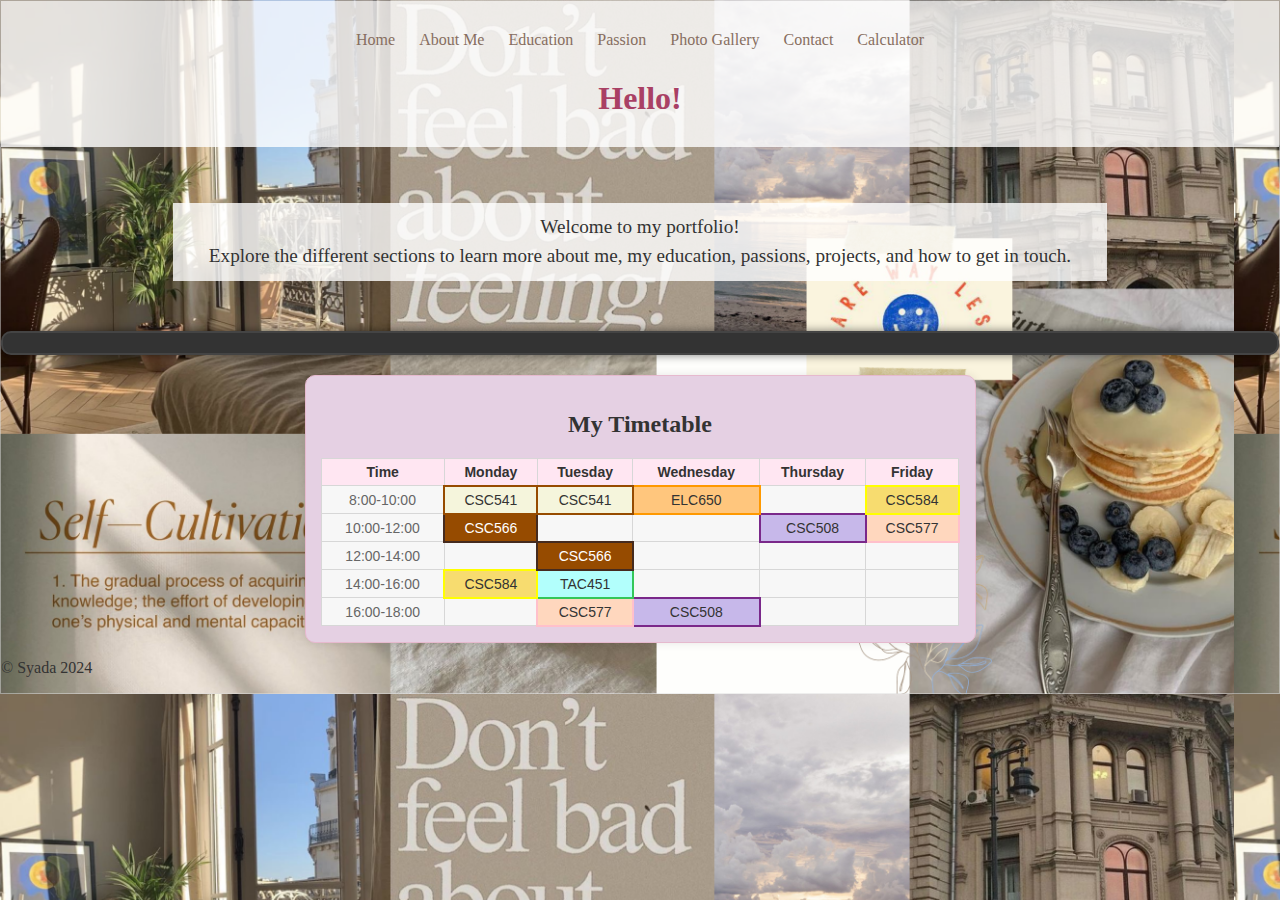
<file: index.html>
<!DOCTYPE html>
<html lang="en">
<head>
  <meta charset="UTF-8">
  <title>Syada's Profile</title>
  <link rel="stylesheet" type="text/css" href="css folder/home.css">
  
</head>
<body>
  <header>
    <nav class="nav-bar">
      <a href="index.html">Home</a>
      <a href="About Myself.html">About Me</a>
      <a href="Education.html">Education</a>
      <a href="Passion.html">Passion</a>
      <a href="Gallery.html">Photo Gallery</a>
      <a href="MyContact.html">Contact</a>
      <a href="MyCalculator.html">Calculator</a>
    </nav>
    <h1>Hello!</h1>
  </header>

  <br><br>

  <div class="intro">
    <p>Welcome to my portfolio! <br> Explore the different sections to learn more about me, my education, passions, projects, and how to get in touch.</p>
  </div>

  <!-- Add clock container -->
  <div class="clock-timetable-container">
    <div id="clock"></div>
  </div>
   
    <script src="js folder/clock.js"></script>

  <!-- Add timetable -->
  <div class="timetable">
    <h2><center>My Timetable</center></h2>
    <table>
      <tr>
        <th>Time</th>
        <th>Monday</th>
        <th>Tuesday</th>
        <th>Wednesday</th>
        <th>Thursday</th>
        <th>Friday</th>
      </tr>
      <tr>
        <td>8:00-10:00</td>
        <td class="CSC541">CSC541</td>
        <td class="CSC541">CSC541</td>
        <td class="ELC650">ELC650</td>
        <td></td>
        <td class="CSC584">CSC584</td>
      </tr>
      <tr>
        <td>10:00-12:00</td>
        <td class="CSC566">CSC566</td>
        <td></td>
        <td></td>
        <td class="CSC508">CSC508</td>
        <td class="CSC577">CSC577</td>
      </tr>
      <tr>
        <td>12:00-14:00</td>
        <td></td>
        <td class="CSC566">CSC566</td>
        <td></td>
        <td></td>
        <td></td>
      </tr>
      <tr>
        <td>14:00-16:00</td>
        <td class="CSC584">CSC584</td>
        <td class="TAC451">TAC451</td>
        <td></td>
        <td></td>
        <td></td>
      </tr>
      <tr>
        <td>16:00-18:00</td>
        <td></td>
        <td class="CSC577">CSC577</td>
        <td class="CSC508">CSC508</td>
        <td></td>
        <td></td>
      </tr>
    </table>
  </div>

  <footer>
    <p>&copy; Syada 2024</p>
  </footer>
</body>
</html>
</file>
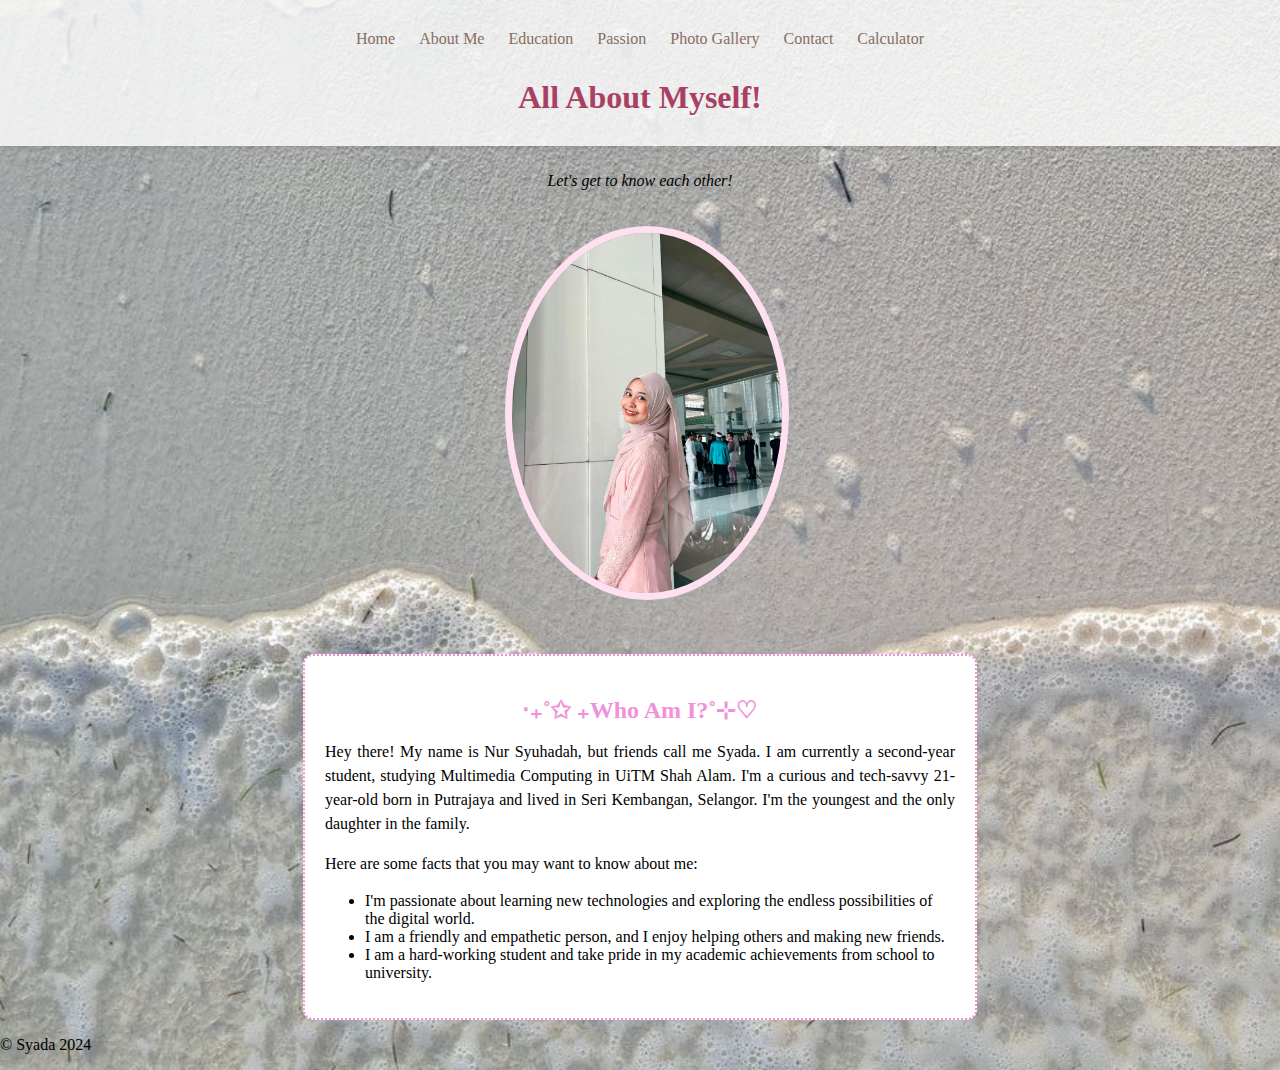
<file: About Myself.html>
<!DOCTYPE html>
<html>

<head>
  <title>All About Syada!</title>
  <meta charset="utf-8">
  <meta name="viewport" content="width=device-width, initial-scale=1.0">
  <link rel="stylesheet" type="text/css" href="css folder/nav.css">
  <link rel="stylesheet" type="text/css" href="css folder/aboutmyself.css">
</head>

<body>

  <header>
    <nav class="nav-bar">
      <a href="index.html">Home</a>
      <a href="About Myself.html">About Me</a>
      <a href="Education.html">Education</a>
      <a href="Passion.html">Passion</a>
      <a href="Gallery.html">Photo Gallery</a>
      <a href="MyContact.html">Contact</a>
      <a href="MyCalculator.html">Calculator</a>
    </nav>

    <h1>All About Myself!</h1>
  </header>

  <div class="desc">
    <p>Let's get to know each other!</p>
  </div>

  <div class="container">
    <div class="about-image">
      <img src="image/HappyMe.jpeg" alt="Profile Picture">
    </div>

    <div class="about-content">
      <h2><center>‧₊˚️✩ ₊Who Am I?˚⊹♡</center></h2>
      <p>Hey there! My name is Nur Syuhadah, but friends call me Syada. I am currently a second-year student, studying Multimedia Computing in UiTM Shah Alam. I'm a curious and tech-savvy 21-year-old born in Putrajaya and lived in Seri Kembangan, Selangor. I'm the youngest and the only daughter in the family.</p>
      <p>Here are some facts that you may want to know about me:</p>
      <ul>
        <li>I'm passionate about learning new technologies and exploring the endless possibilities of the digital world.</li>
        <li>I am a friendly and empathetic person, and I enjoy helping others and making new friends.</li>
        <li>I am a hard-working student and take pride in my academic achievements from school to university.</li>
      </ul>
    </div>
  </div>

  <footer>
    <p>&copy; Syada 2024</p>
  </footer>

</body>

</html>
</file>
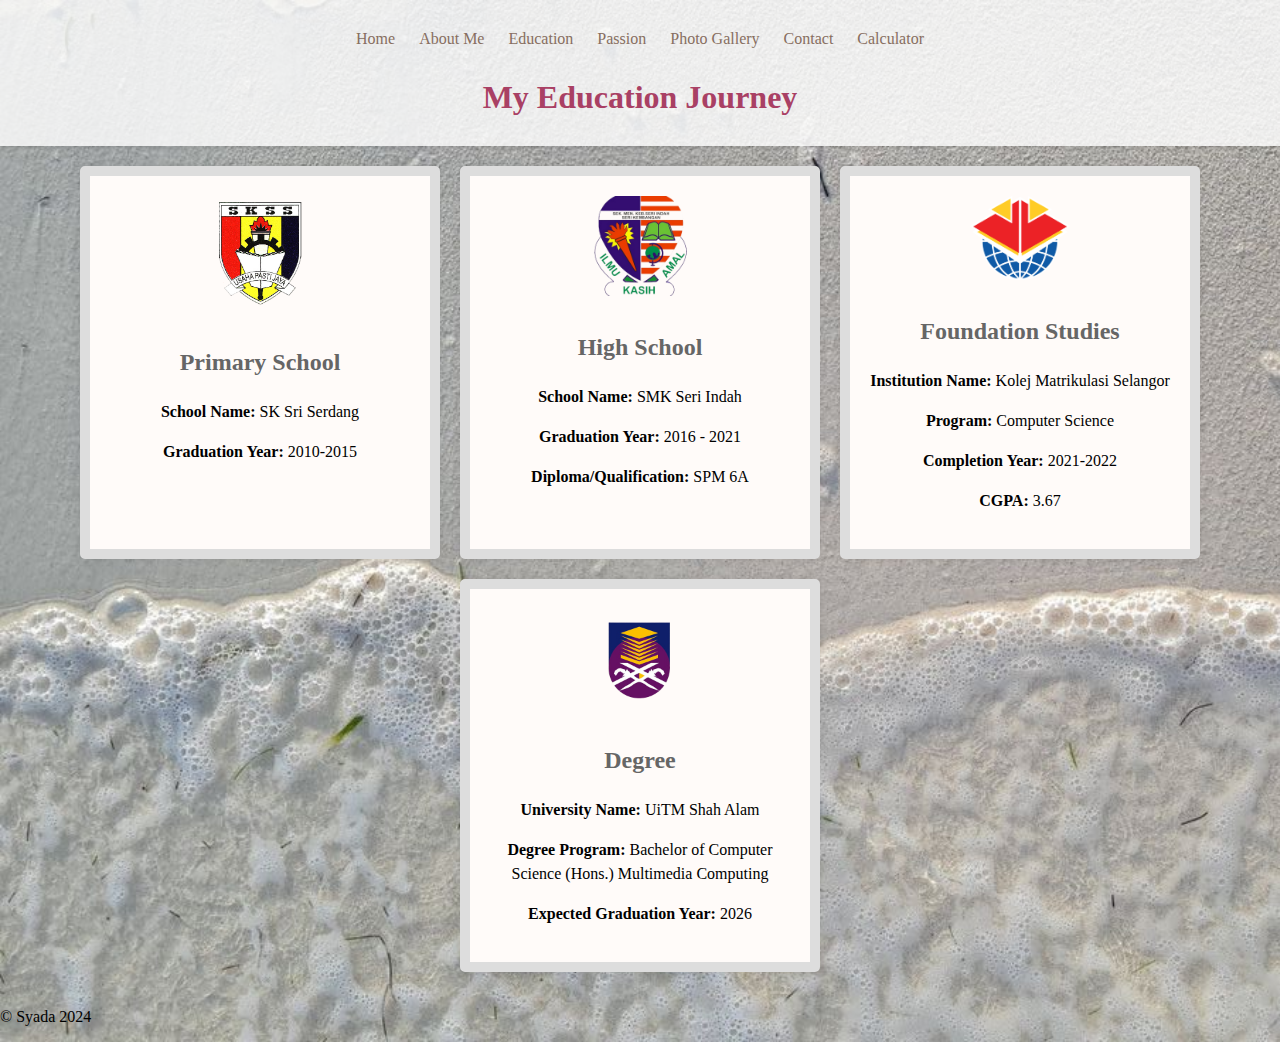
<file: Education.html>
<!DOCTYPE html>
<html>
<head>
  <title>Syada's Education</title>
  <meta charset="UTF-8">
  <link rel="stylesheet" type="text/css" href="css folder/nav.css">
  <link rel="stylesheet" type="text/css" href="css folder/education.css">
</head>
<body>

  <header>
    <nav class="nav-bar">
      <a href="Home.html">Home</a>
      <a href="About Myself.html">About Me</a>
      <a href="Education.html">Education</a>
      <a href="Passion.html">Passion</a>
      <a href="Gallery.html">Photo Gallery</a>
      <a href="MyContact.html">Contact</a>
      <a href="MyCalculator.html">Calculator</a>
    </nav>
    <h1>My Education Journey</h1>
  </header>
  
  <main>
    <div class="education-container">
      <div class="education-section">
        <img src="image/skss-logo.png" alt="SKSS logo" class="school-logo">
        <h3>Primary School</h3>
        <div class="education-details">
          <p><b>School Name:</b> SK Sri Serdang</p>
          <p><b>Graduation Year:</b> 2010-2015</p>
        </div>
      </div>

      <div class="education-section">
        <img src="image/smksi-logo.png" alt="SMKSI logo" class="school-logo">
        <h3>High School</h3>
        <div class="education-details">
          <p><b>School Name:</b> SMK Seri Indah</p>
          <p><b>Graduation Year:</b> 2016 - 2021</p>
          <p><b>Diploma/Qualification:</b> SPM 6A</p>
        </div>
      </div>

      <div class="education-section">
        <img src="image/kms-logo.png" alt="KMS logo" class="school-logo">
        <h3>Foundation Studies</h3>
        <div class="education-details">
          <p><b>Institution Name:</b> Kolej Matrikulasi Selangor</p>
          <p><b>Program:</b> Computer Science</p>
          <p><b>Completion Year:</b> 2021-2022</p>
          <p><b>CGPA:</b> 3.67</p>
        </div>
      </div>

      <div class="education-section">
        <img src="image/uitm-logo2.png" alt="UiTM logo" class="school-logo">
        <h3>Degree</h3>
        <div class="education-details">
          <p><b>University Name:</b> UiTM Shah Alam</p>
          <p><b>Degree Program:</b> Bachelor of Computer Science (Hons.) Multimedia Computing</p>
          <p><b>Expected Graduation Year:</b> 2026</p>
        </div>
      </div>
    </div>
  </main>

  <footer>
    <p>&copy; Syada 2024</p>
  </footer>

</body>
</html>
</file>
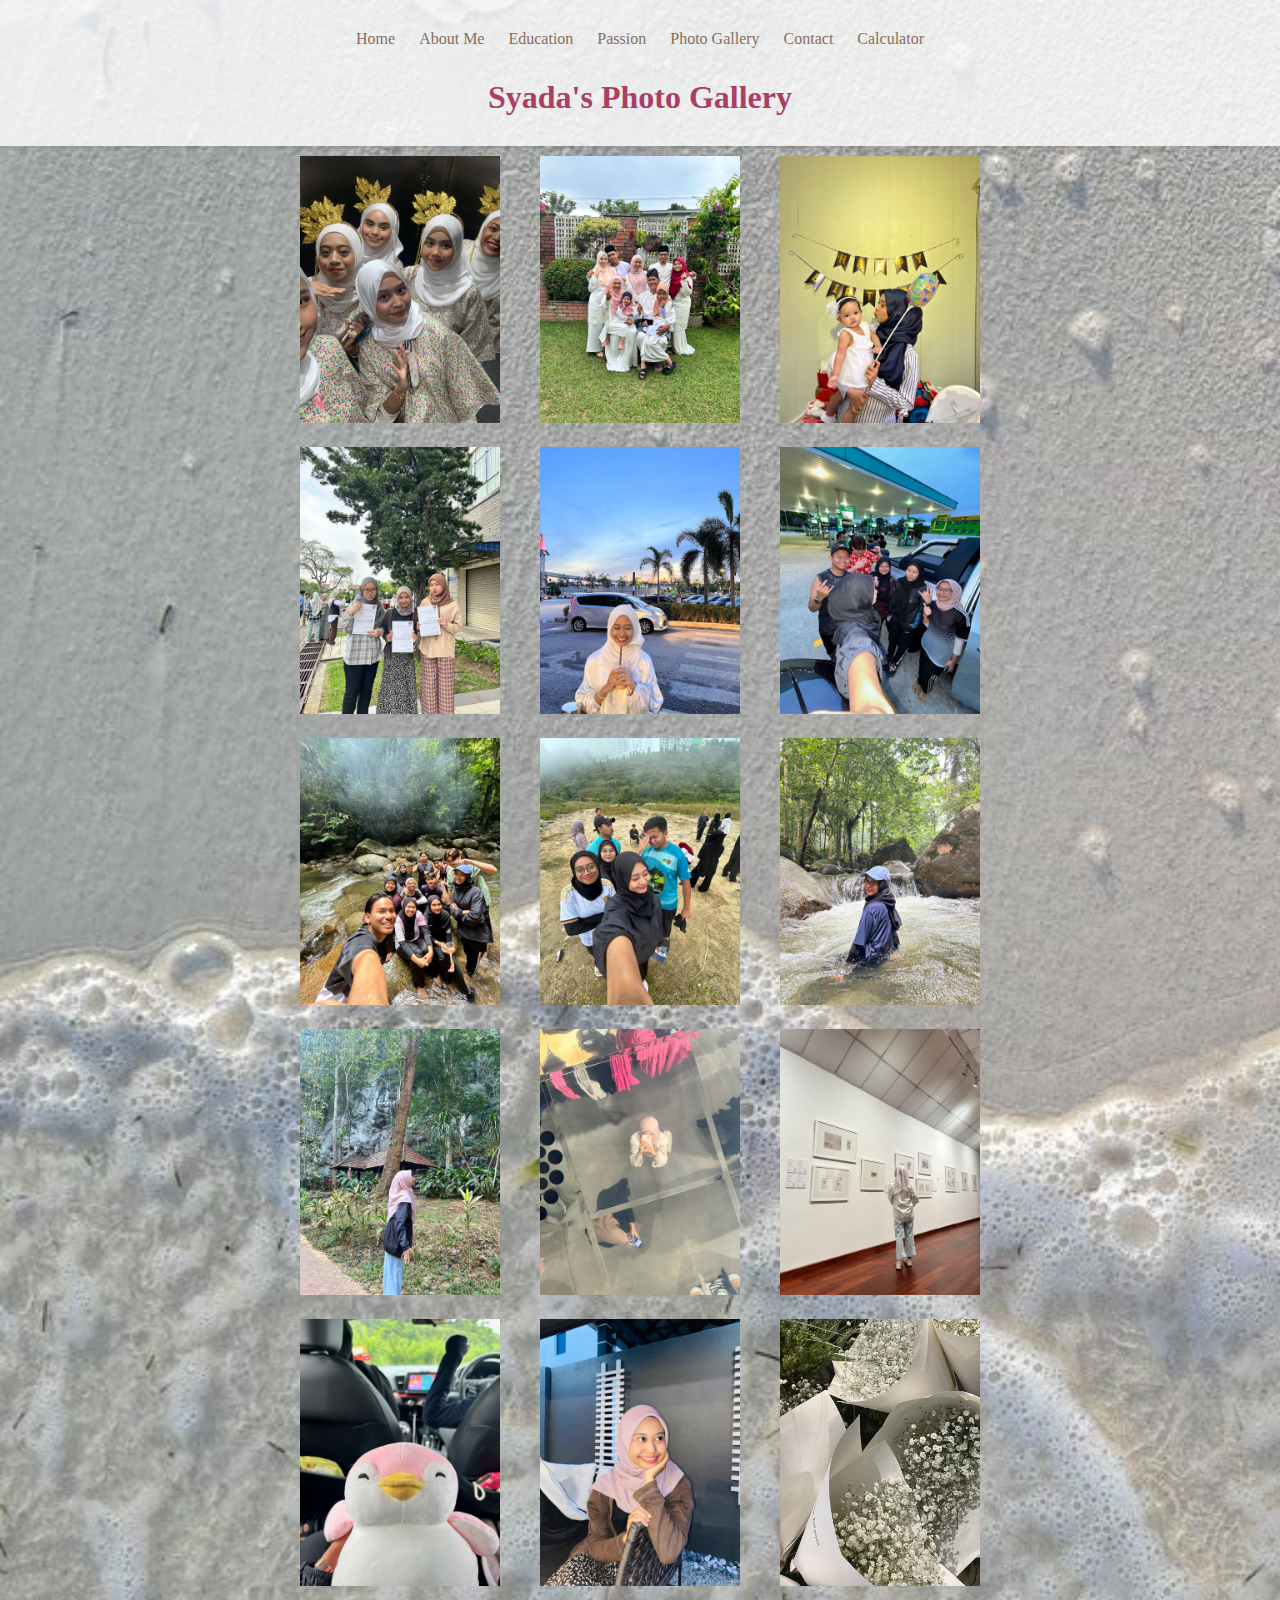
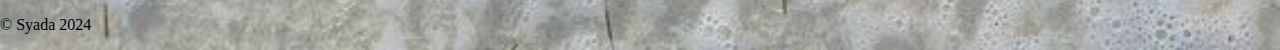
<file: Gallery.html>
<!DOCTYPE html>
<html>
<head>
  <title>Syada's Photo Gallery</title>
  <meta charset="UTF-8">
  <link rel="stylesheet" type="text/css" href="css folder/styles.css">
  <link rel="stylesheet" type="text/css" href="css folder/nav.css">
 
  <script src="https://code.jquery.com/jquery-3.6.0.min.js"></script>
  <script>
    $(document).ready(function() {
      $(".photo-container").hover(function() {
        $(this).find(".overlay").fadeIn(300);
      }, function() {
        $(this).find(".overlay").fadeOut(300);
      });
    });
	
  </script>
</head>
<body>

  <header>
  <nav class="nav-bar">
      <a href="index.html">Home</a>
      <a href="About Myself.html">About Me</a>
      <a href="Education.html">Education</a>
      <a href="Passion.html">Passion</a>
      <a href="Gallery.html">Photo Gallery</a>
	  <a href="MyContact.html">Contact</a>
	  <a href="MyCalculator.html">Calculator</a>
    </nav>
	
    <h1>Syada's Photo Gallery</h1>
  </header>

  
  <main>
    <div class="gallery-container">
      <div class="photo-container">
        <img src="image/zapin1.jpg" alt="Seni Serangkai Tari">
        <div class="overlay">
          <div class="overlay text">
            <h3>Seni Serangkai Tari</h3>
            <p>One with my zapin team before we get on stage!</p>
          </div>
        </div>
      </div>
	  
      <div class="photo-container">
        <img src="image/raya family.jpeg" alt="Hari Raya">
        <div class="overlay">
          <div class="overlay text">
            <h3>Selamat Hari raya!</h3>
            <p>Raya Aidilfitri this year is complete with my full family members!</p>
          </div>
        </div>
      </div>
	  
	  <div class="photo-container">
        <img src="image/birthday.jpeg" alt="Birthday Celebration">
        <div class="overlay">
          <div class="overlay text">
            <h3>My Birthday!</h3>
            <p>Me and my niece, Zahrah are having the same birthday on 27th April. Our family threw us
		  a birthday party celebration!</p>
          </div>
        </div>
      </div>
	  
	  <div class="photo-container">
        <img src="image/majlis dekan.jpg" alt="Majlis Dekan">
        <div class="overlay">
          <div class="overlay text">
            <h3>Deans List</h3>
            <p>Our third sem of receiving dean's list award, alhamdulillah. Road to Selempang Pink! </p>
          </div>
        </div>
      </div>
	  
	    <div class="photo-container">
        <img src="image/aeon.jpg" alt="Aeon">
        <div class="overlay">
          <div class="overlay text">
            <h3>Silly Me</h3>
            <p>Hehe</p>
          </div>
        </div>
      </div>
	  
	   <div class="photo-container">
        <img src="image/700.jpeg" alt="Petronas">
        <div class="overlay">
          <div class="overlay text">
            <h3>Class Trip!</h3>
            <p>Konvoi pergi sungai! </p>
          </div>
        </div>
      </div>
	  
	  <div class="photo-container">
        <img src="image/sungai1.jpeg" alt="Mandi">
        <div class="overlay">
          <div class="overlay text">
            <h3>Mandi Sungai!</h3>
            <p>Mandi sungai with my classmates on random Wednesday!</p>
          </div>
        </div>
      </div>
	   
	   <div class="photo-container">
       <img src="image/genting2.jpg" alt="Genting">
        <div class="overlay">
          <div class="overlay text">
            <h3>Next, Genting!</h3>
            <p>It was an unplanned trip to go to genting after we went to sungai.</p>
          </div>
        </div>
      </div>
	  
	   <div class="photo-container">
       <img src="image/sungai pic.jpg" alt="Gambar Sungai">
        <div class="overlay">
          <div class="overlay text">
            <h3>Heal</h3>
            <p>I just love healing with nature.</p>
          </div>
        </div>
      </div>
	  
	  <div class="photo-container">
       <img src="image/gua.jpg" alt="Gua">
        <div class="overlay">
          <div class="overlay text">
            <h3>At Gua</h3>
            <p>I was lookinh at how big the cave is and how could I hike to the top.</p>
          </div>
        </div>
      </div>
	 
	  <div class="photo-container">
       <img src="image/thrift.jpg" alt="Thrift">
        <div class="overlay">
          <div class="overlay text">
            <h3>Thrifting</h3>
            <p>Cak!</p>
          </div>
        </div>
      </div>
	  
	  
	  <div class="photo-container">
       <img src="image/art gallery.jpg" alt="Art Gallery">
        <div class="overlay">
          <div class="overlay text">
            <h3>Art Gallery</h3>
            <p>Art exhibition date.</p>
          </div>
        </div>
      </div>
	  
	  <div class="photo-container">
       <img src="image/bubu.jpg" alt="Doll">
        <div class="overlay">
          <div class="overlay text">
            <h3>Bubu</h3>
            <p>Cak!</p>
          </div>
        </div>
      </div>
	  
	  <div class="photo-container">
       <img src="image/girl.jpeg" alt="In Love">
        <div class="overlay">
          <div class="overlay text">
            <h3>She's Stunning</h3>
            <p>Cak!</p>
          </div>
        </div>
      </div>
	  
	 <div class="photo-container">
       <img src="image/flower.jpg" alt="Flower">
        <div class="overlay">
          <div class="overlay text">
            <h3>Baby Breath</h3>
            <p>Sweet</p>
          </div>
        </div>
      </div>
	  
      </div>
  </main>

  <footer>
    <p>&copy; Syada 2024</p>
  </footer>

  <script>
    $(document).ready(function() {
  $(".photo-container").click(function() {
    $(this).toggleClass("enlarged");
    
    // Add full-size image functionality (optional)
    if ($(this).hasClass("enlarged")) {
      // Logic to open lightbox with full-size image (replace with your implementation)
      console.log("Open full-size image for:", $(this).find("img").attr("src"));
    } else {
      // Close any existing lightbox (optional)
    }
  });
});
  </script>

</body>
</html>
</file>
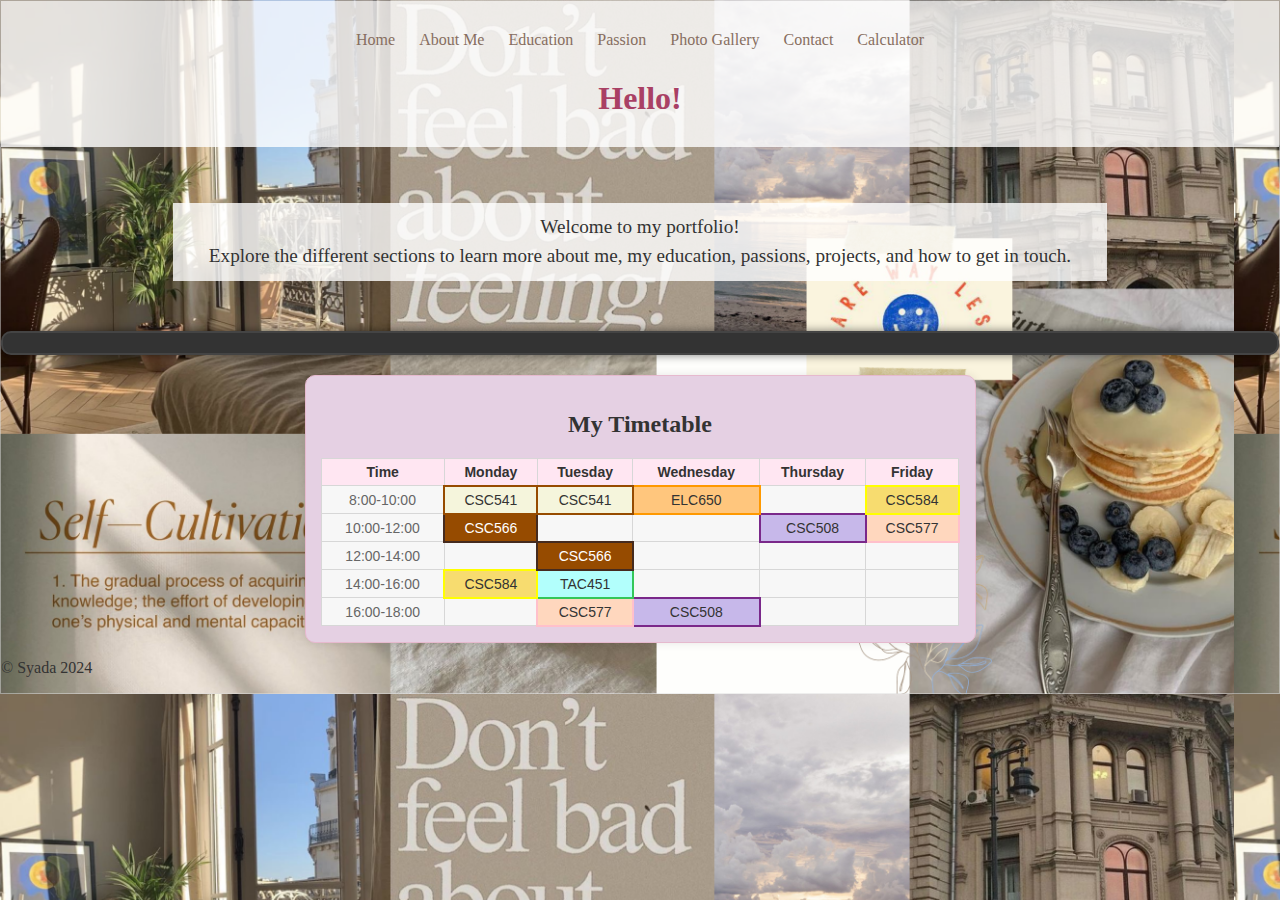
<file: Home.html>
<!DOCTYPE html>
<html lang="en">
<head>
  <meta charset="UTF-8">
  <title>Syada's Profile</title>
  <link rel="stylesheet" type="text/css" href="css folder/home.css">
  
</head>
<body>
  <header>
    <nav class="nav-bar">
      <a href="Home.html">Home</a>
      <a href="About Myself.html">About Me</a>
      <a href="Education.html">Education</a>
      <a href="Passion.html">Passion</a>
      <a href="Gallery.html">Photo Gallery</a>
      <a href="MyContact.html">Contact</a>
      <a href="MyCalculator.html">Calculator</a>
    </nav>
    <h1>Hello!</h1>
  </header>

  <br><br>

  <div class="intro">
    <p>Welcome to my portfolio! <br> Explore the different sections to learn more about me, my education, passions, projects, and how to get in touch.</p>
  </div>

  <!-- Add clock container -->
  <div class="clock-timetable-container">
    <div id="clock"></div>
  </div>
   
    <script src="js folder/clock.js"></script>

  <!-- Add timetable -->
  <div class="timetable">
    <h2><center>My Timetable</center></h2>
    <table>
      <tr>
        <th>Time</th>
        <th>Monday</th>
        <th>Tuesday</th>
        <th>Wednesday</th>
        <th>Thursday</th>
        <th>Friday</th>
      </tr>
      <tr>
        <td>8:00-10:00</td>
        <td class="CSC541">CSC541</td>
        <td class="CSC541">CSC541</td>
        <td class="ELC650">ELC650</td>
        <td></td>
        <td class="CSC584">CSC584</td>
      </tr>
      <tr>
        <td>10:00-12:00</td>
        <td class="CSC566">CSC566</td>
        <td></td>
        <td></td>
        <td class="CSC508">CSC508</td>
        <td class="CSC577">CSC577</td>
      </tr>
      <tr>
        <td>12:00-14:00</td>
        <td></td>
        <td class="CSC566">CSC566</td>
        <td></td>
        <td></td>
        <td></td>
      </tr>
      <tr>
        <td>14:00-16:00</td>
        <td class="CSC584">CSC584</td>
        <td class="TAC451">TAC451</td>
        <td></td>
        <td></td>
        <td></td>
      </tr>
      <tr>
        <td>16:00-18:00</td>
        <td></td>
        <td class="CSC577">CSC577</td>
        <td class="CSC508">CSC508</td>
        <td></td>
        <td></td>
      </tr>
    </table>
  </div>

  <footer>
    <p>&copy; Syada 2024</p>
  </footer>
</body>
</html>
</file>
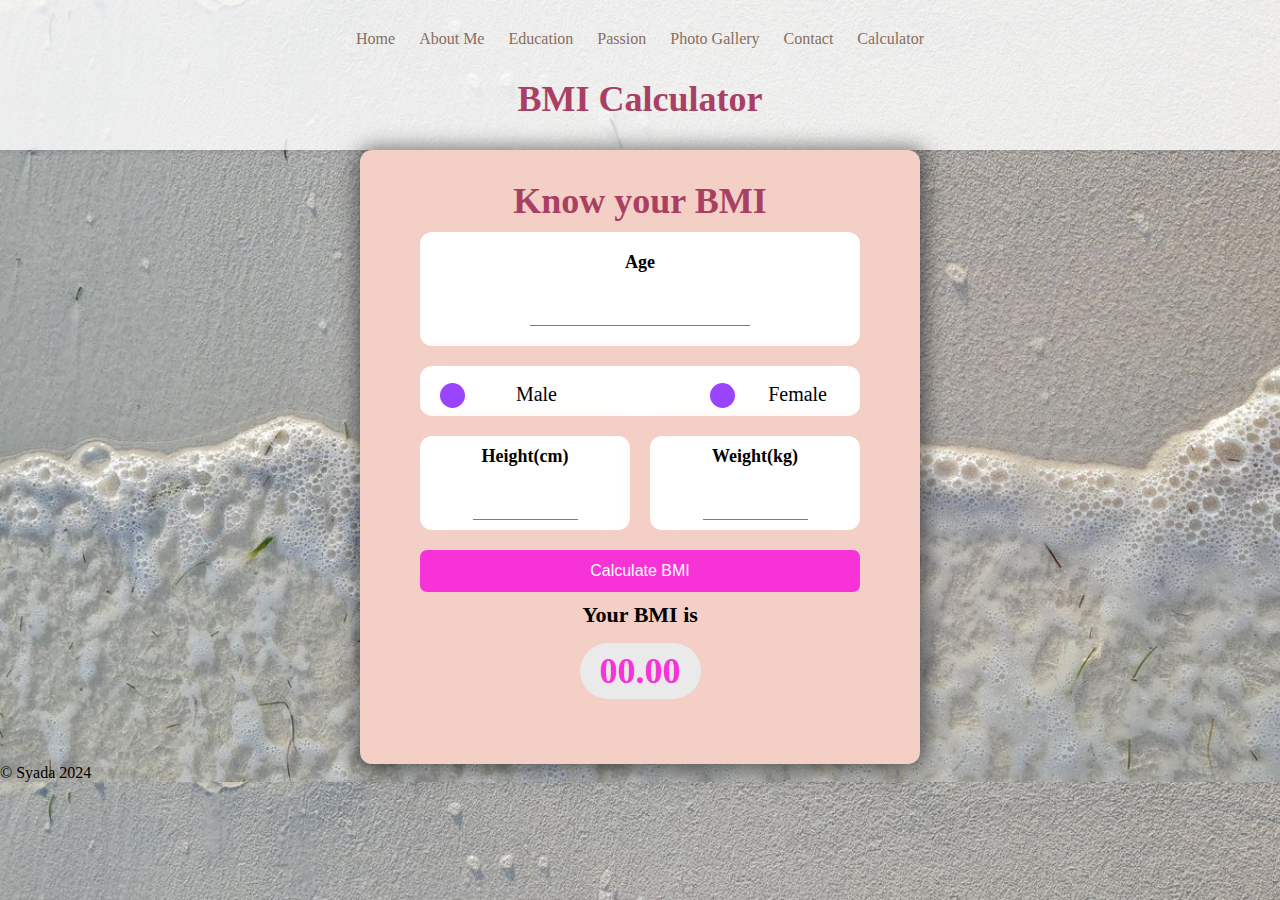
<file: MyCalculator.html>
<!DOCTYPE html>
<html lang="en">
<head>
    <meta charset="UTF-8">
    <meta http-equiv="X-UA-Compatible" content="IE=edge">
    <meta name="viewport" content="width=device-width, initial-scale=1.0">
    <link rel="stylesheet" href="css folder/nav.css">
    <link rel="stylesheet" href="css folder/calculator.css">
    <title>BMI Calculator</title>
</head>

<body>
    <header>
        <nav class="nav-bar">
            <a href="Home.html">Home</a>
			<a href="About Myself.html">About Me</a>
			<a href="Education.html">Education</a>
			<a href="Passion.html">Passion</a>
			<a href="Gallery.html">Photo Gallery</a>
			<a href="MyContact.html">Contact</a>
			<a href="MyCalculator.html">Calculator</a>
        </nav>
        <h1>BMI Calculator</h1>
    </header>
    
    <div class="container">
        <div class="box">
            <h1>Know your BMI</h1>
            <div class="content">
                <div class="input">
                    <label for="height">Age</label>
                    <input type="text" class="text-input" id="age" autocomplete="off" required/>
                </div>

                <div class="gender">
                    <label class="container">
                        <input type="radio" name="radio" id="m">
                        <p class="text">Male</p>
                        <span class="checkmark"></span>
                    </label>

                    <label class="container">
                        <input type="radio" name="radio" id="f">
                        <p class="text">Female</p>
                        <span class="checkmark"></span>
                    </label>
                </div>

                <div class="containerHW">
                    <div class="inputH">
                        <label for="height">Height(cm)</label>
                        <input type="number" id="height" required>
                    </div>

                    <div class="inputW">
                        <label for="weight">Weight(kg)</label>
                        <input type="number" id="weight" required>
                    </div>
                </div>

                <button class="calculate" id="submit" onclick="calculate();">Calculate BMI</button>
            </div>
            <div class="result">
                <p>Your BMI is</p>
                <div id="result">00.00</div>
                <p class="comment"></p>
            </div>
        </div>
    </div>

    <footer>
        <p>&copy; Syada 2024</p>
    </footer>

    <script src="js folder/calculator.js"></script>
</body>
</html>
</file>
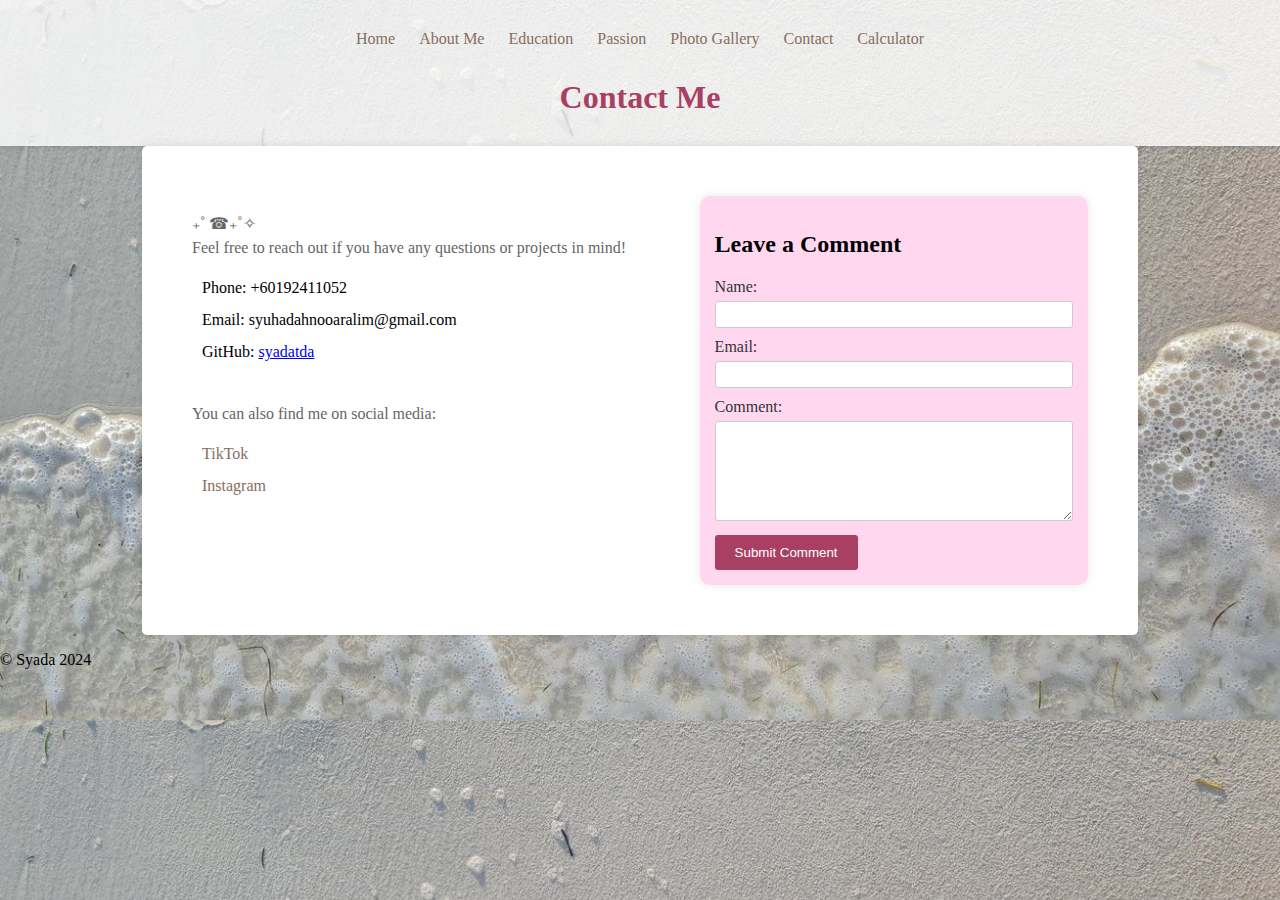
<file: MyContact.html>
<!DOCTYPE html>
<html>
<head>
  <title>Syada's Contact Page</title>
  <link rel="stylesheet" type="text/css" href="css folder/nav.css">
  <link rel="stylesheet" type="text/css" href="css folder/contact.css">
  <meta charset="UTF-8">
</head>
<body>

  <header>
    <nav class="nav-bar">
      <a href="index.html">Home</a>
      <a href="About Myself.html">About Me</a>
      <a href="Education.html">Education</a>
      <a href="Passion.html">Passion</a>
      <a href="Gallery.html">Photo Gallery</a>
      <a href="MyContact.html">Contact</a>
      <a href="MyCalculator.html">Calculator</a>
    </nav>
  
    <h1>Contact Me</h1>
  </header>

  <main>
    <section class="contact-container">
      <div class="contact-details">
        <p>₊˚ ☎︎₊˚✧<br>Feel free to reach out if you have any questions or projects in mind!</p>
        <ul class="contact-info">
          <li><i class="fas fa-phone"></i> Phone: +60192411052</li>
          <li><i class="fas fa-envelope"></i> Email: syuhadahnooaralim@gmail.com</li>
          <li><i class="fas fa-envelope"></i> GitHub: <a href="https://github.com/syadatda">syadatda</a></li>
        </ul>
        <p><br>You can also find me on social media:</p>
        <ul class="social-media">
          <li><a href="https://www.tiktok.com/@syadatda?_t=8m6PfhgKKkq&_r=1"><i class="fab fa-tiktok"></i> TikTok</a></li>
          <li><a href="#"><i class="fab fa-instagram"></i> Instagram</a></li>
        </ul>
      </div>
      <div class="comment-box">
        <h2>Leave a Comment</h2>
        <form>
          <label for="name">Name:</label>
          <input type="text" id="name" name="name" required>

          <label for="email">Email:</label>
          <input type="email" id="email" name="email" required>

          <label for="comment">Comment:</label>
          <textarea id="comment" name="comment" required></textarea>

          <button type="submit">Submit Comment</button>
        </form>
      </div>
    </section>
  </main>

  <footer>
    <p>&copy; Syada 2024</p>
  </footer>

</body>
</html>
</file>
<file: css folder/home.css>
body {
      background-image: url('../image/Soft Aesthetics Wallpaper.png'); /* Replace 'image/background.jpg' with your background image path */
      background-size: contain;
	  border: 1px solid rgba(221, 221, 221, 0.5);
      background-color: #f0f8ff;  /* Light blue background */
      font-family: 'Amatic SC', cursive; /* Or a similar light and airy font */
      color: #333;  /* Darker text color for better readability */
      margin: 0;
      padding: 0;
	 
    }
	
	header {
      background-color: #fffbf9; /* Off-white background */
      padding: 20px;
      text-align: center;
	  background-color: rgba(255, 255, 255, 0.8);  /* Semi-transparent white background */
	}
	
    h1 {
      font-size: 2rem;
      color:  #a94064; /* Pinkish red heading color */
      margin-bottom: 10px;
    }
    
	
    .intro {
      text-align: center;
      margin-top: 20px;
    }
	
    .intro p {
		text-align: center;
		margin-top: 20px;
		font-family: 'Playfair Display', serif;  /* Replace with your chosen font */
		font-size: 1.2rem;
		line-height: 1.5; /* More space between text lines */
		width: 70%; /* Limit intro text width for better layout on smaller screens */
		margin: 0 auto; /* Center the text horizontally */
		background-color: rgba(255, 255, 255, 0.8);  /* Semi-transparent white background */
		color: #333;  /* Darker text color for better readability */
		padding: 10px 20px;  /* Add some space between the text and the border */
    }
	
	/* Add navigation bar styles */
    .nav-bar {
      
      padding: 10px;
      text-align: center;
      margin-bottom: 20px;
    }

    .nav-bar a {
      text-decoration: none;
      color: #876e60; /* Dark brown text */
      margin: 10px;
    }

    .nav-bar a:hover {
      color: #a94064; /* Pinkish red heading color */
    }
	
	 /* Add clock and timetable styles */
    .clock-timetable-container {
      text-align: center;
      margin-top: 50px;
    }

    #clock {
	font-size: 50px;
	font-weight: bold;
	font-family: 'Digital-7', monospace;
	margin-bottom: 20px;
	padding: 10px;
	background-color: #333; /* Dark gray background */
	color: #FFFFFF; /* Changed font color */
	border: 2px solid #444; /* Dark gray border */
	border-radius: 10px; /* Rounded corners */
	box-shadow: 0 0 10px rgba(0, 0, 0, 0.5); /* Add a subtle shadow effect */
	text-shadow: 
		0 0 10px rgba(255, 255, 255, 0.5), 
		0 0 20px rgba(255, 255, 255, 0.3), 
		0 0 30px rgba(255, 255, 255, 0.1), 
		0 0 40px rgba(255, 255, 255, 0.05); /* Added multiple text shadows to make the font glowy */
	}

	#clock::before {
	content: attr(data-time);
	position: absolute;
	top: 0;
	left: 0;
	text-shadow: none;
	color: transparent;
	-webkit-text-stroke: 2px #a94064; /* Added text stroke to make the font sparkle */
	}

    .timetable {
      width: 50%;
      margin: 0 auto;
      border: 1px solid #e6b9ce; /* Light pink border */
      border-radius: 10px;
      background-color: #E5D0E3;
      padding: 15px;
	  box-shadow: 0 0 10px rgba(0, 0, 0, 0.1); /* Soft shadow */
    }

    table {
      width: 100%;
      border-collapse: collapse;
    }

    th, td {
		border: 1px solid #d7d7d7; /* Light gray border */
		padding: 5px;
		text-align: center;
		font-size: 14px;
		font-family: 'Lato', sans-serif; /* Clean sans-serif font */
		color: #666; /* Dark gray text */
    }
	
	th {
		background-color: #ffe6f2; /* Soft pink background for headers */
		color: #333; /* Darker text for headers */
	}
	
	td {
		background-color: #f7f7f7; /* Soft white background for cells */
	}

	td:hover {
		background-color: #f2f2f2; /* Light gray hover effect */
	}
	
	/* CSC541 - light beige */
	.CSC541 {
		background-color: #F5F5DC;
		border: 2px solid #964B00;
		color: #333;
	}

	/* CSC566 - brown */
	.CSC566 {
		background-color: #964B00;
		border: 2px solid #452B1F;
		color: #FFFFFF;
	}

	/* ELC650 - pastel orange */
	.ELC650 {
		background-color: #FFC67D;
		border: 2px solid #FF9900;
		color: #333;
	}

	/* CSC508 - pastel purple */
	.CSC508 {
		background-color: #C7B8EA;
		border: 2px solid #7A288A;
		color: #333;
	}

	/* CSC584 - pastel yellow */
	.CSC584 {
		background-color: #F7DC6F;
		border: 2px solid #FFFF00;
		color: #333;
	}

	/* TAC451 - pastel green */
	.TAC451 {
		background-color: #B2FFFC;
		border: 2px solid #34C759;
		color: #333;
	}

	/* CSC577 - pastel peach */
	.CSC577 {
		background-color: #FFD7BE;
		border: 2px solid #FFC0CB;
		color: #333;
	}
</file>
<file: css folder/nav.css>
/* nav.css */

/* Add navigation bar styles */
.nav-bar {
  padding: 10px;
  text-align: center;
  margin-bottom: 20px;
}

.nav-bar a {
  text-decoration: none;
  color: #876e60; /* Dark brown text */
  margin: 10px;
}

.nav-bar a:hover {
  color: #a94064; /* Pinkish red heading color */
}

body {
  background-image: url('../image/beach3.jpg');
  background-size: contain;
  background-size: cover;
  font-family: 'Amatic SC', cursive; /* Or a similar light and airy font */
  margin: 0 auto;
  padding: 0;
  background-color: #f5f3f0; /* Light beige background */
}

header {
  background-color: rgba(255, 255, 255, 0.8); /* Semi-transparent white background */
  padding: 20px;
  text-align: center;
  box-shadow: 0 2px 4px rgba(0, 0, 0, 0.1);
}

h1 {
  font-size: 2rem;
  color: #a94064; /* Pinkish red heading color */
  margin-bottom: 10px;
}
</file>
<file: css folder/aboutmyself.css>
/* .desc styles */
.desc {
  text-align: center;
  padding: 10px;
  color: #000000; /* Black text */
  font-style: italic; /* Italic text for a playful touch */
}

/* .container styles */
.container {
  display: flex;
  flex-wrap: wrap;
  justify-content: space-around; /* Distribute content evenly */
  margin: 10px auto;
  max-width: 900px;
}

/* .about-image styles */
.about-image {
  width: 30%;
  text-align: center;
  margin-bottom: 50px;
}

.about-image img {
  max-width: 100%;
  border-radius: 50%; /* Round profile picture */
  border: 7px solid #ffe0f0; /* Light pink border for the image */
}

/* .about-content styles */
.about-content {
  width: 70%;
  padding: 20px;
  border: 2px dotted #f092da; /* Light purple dotted border */
  border-radius: 10px;
  background-color: #fff; /* White background for content */
}

.about-content h2 {
  font-size: 1.5em;
  color: #f092da; /* Light purple heading */
  margin-bottom: 10px;
}

.about-content p {
  margin-bottom: 10px;
  line-height: 1.5; /* More space between text lines */
  text-align: justify; /* Justify text for better readability */
}

/* .about-me styles */
.about-me {
  padding: 20px;
  border: 2px dotted #f092da; /* Light purple dotted border */
  border-radius: 10px;
  background-color: #fff; /* White background for content */
  margin: 20px auto;
  max-width: 800px;
}

.about-me h2 {
  font-size: 1.5em;
  color: #f092da; /* Light purple heading */
  margin-bottom: 10px;
  font-family: 'Roboto', sans-serif; /* Or a similar modern font */
}

.about-me p {
  margin-bottom: 15px;
  line-height: 1.5; /* More space between text lines */
  text-align: justify; /* Justify text for better readability */
  font-family: 'Roboto', sans-serif; /* Or a similar modern font */
}

.about-me ul {
  list-style: none;
  padding: 0;
}

.about-me li::before {
  content: '\25CF'; /* This is the code for a black circle */
  color: #f092da; /* Light purple */
  margin-right: 5px;
}
</file>
<file: css folder/education.css>
.education-container {
  display: flex;
  justify-content: center;
  flex-wrap: wrap;
  gap: 20px;
  padding: 20px;
}

.education-section {
  border: 10px solid #ddd; /* Light gray border for each section */
  border-radius: 5px; /* Rounded corners for each section */
  padding: 20px;
  background-color: #fffbf9; /* Off-white background */
  width: 300px; /* Set a fixed width for the sections */
  box-shadow: 0px 0px 10px rgba(0, 0, 0, 0.1); /* Subtle shadow */
  text-align: center;
}

.education-section h3 {
  font-size: 1.5rem;
  color: #666; /* Grayish heading color for subheadings */
}

.education-details {
  margin-top: 10px; /* Add space between subheading and details */
  line-height: 1.5; /* More space between text lines */
}

.school-logo {
  width: 100px; /* Adjust the width as needed */
  height: auto;
  margin-bottom: 10px;
}
</file>
<file: css folder/styles.css>
.gallery-container {
  display: flex; /* Change to flex for horizontal scrolling */
  flex-wrap: wrap;
  justify-content: space-between;
  margin: 0 auto;
  width: 80%; /* Adjust width as needed */
  max-width: 700px; /* Limit width on larger screens (optional) */
}

.photo-container {
  position: relative; /* Not needed anymore */
  overflow: hidden; /* Needed for overlay */
  width: 200px; /* Adjust width for desired photo size (medium) */
  margin: 10px;
  cursor: pointer;
}

.photo-container img {
  width: 100%; /* Fill container width */
  height: auto; /* Maintain aspect ratio */
  transition: transform 0.3s ease-in-out; /* Remove transition (optional) */
}

.overlay {
  position: absolute;
  top: 0;
  left: 0;
  width: 100%;
  height: 100%;
  background-color: rgba(0, 0, 0, 0.5); /* Semi-transparent black background */
  opacity: 0; /* Initially invisible */
  transition: opacity 0.3s ease;
}

.overlay.text {
  position: absolute;
  top: 50%;
  left: 50%;
  transform: translate(-50%, -50%);
  text-align: center;
  color: #fff; /* White text color */
}

.overlay.text h3 {
  margin-top: 0;
  font-size: 1.1rem;
}

.overlay.text p {
  margin-bottom: 10px;
   font-size: 1.1rem;
}

.photo-container:hover.overlay {
  display: block; /* Show overlay on hover */
}

.photo-container.enlarged {
  width: 100%; /* Enlarge photo on click */
  height: auto;
  margin: 0;
  cursor: default; /* Remove pointer cursor */
}

.photo-container.enlarged img {
  width: 100%; /* Fill container width */
  height: auto; /* Maintain aspect ratio */
}
</file>
<file: css folder/calculator.css>
/* Import Google Font - Poppins */
@import url('https://fonts.googleapis.com/css2?family=Poppins:wght@400;500;600;700&display=swap');

* {
    margin: 0 auto;
    padding: 0;
    font-family: 'Amatic SC', cursive;
}

.container {
    min-width: 250px;
    display: flex;
    justify-content: center;
    align-items: center;
}

.box {
    width: 500px;
    background: #F3CFC6;
    border-radius: 12px;
    text-align: center;
    box-shadow: 2px 2px 20px 5px rgba(0, 0, 0, 0.5);
    padding: 30px;
}

h1 {
    color: #a94064; /* Pinkish red heading color */
    font-weight: bold;
    font-size: 36px;
    padding: 0px 30px;
}

.content {
    padding: 0 30px;
}

.input {
    background: #fff;
    box-shadow: 0px 0px 20px 10px #F3CFC6;
    border-radius: 12px;
    padding: 20px 0;
    margin-bottom: 20px;
}

.input label {
    display: block;
    font-size: 18px;
    font-weight: 600;
    color: #000;
    margin-bottom: 20px;
}

.input input {
    outline: none;
    border: none;
    border-bottom: 1px solid #4f7df9;
    width: 50%;
    text-align: center;
    font-size: 28px;
    font-family: "Nunito", sans-serif;
}

.inputW {
    background: #fff;
    box-shadow: 0px 0px 20px 10px #F3CFC6;
    border-radius: 12px;
    padding: 10px 0;
    margin-bottom: 20px;
}

.inputW label {
    display: block;
    font-size: 18px;
    font-weight: 600;
    color: #000;
    margin-bottom: 20px;
}

.inputW input {
    outline: none;
    border: none;
    border-bottom: 1px solid #4f7df9;
    width: 50%;
    text-align: center;
    font-size: 28px;
    font-family: "Nunito", sans-serif;
}

.inputH {
    background: #fff;
    box-shadow: 0px 0px 20px 10px #F3CFC6;
    border-radius: 12px;
    padding: 10px 0;
    margin-bottom: 20px;
    margin-right: 20px;
}

.inputH label {
    display: block;
    font-size: 18px;
    font-weight: 600;
    color: #000;
    margin-bottom: 20px;
}

.inputH input {
    outline: none;
    border: none;
    border-bottom: 1px solid #4f7df9;
    width: 50%;
    text-align: center;
    font-size: 28px;
    font-family: "Nunito", sans-serif;
}

button.calculate {
    cursor: pointer;
    font-family: "Nunito", sans-serif;
    color: #fff;
    background: #F733D8;
    font-size: 16px;
    border-radius: 7px;
    padding: 12px 0;
    width: 100%;
    outline: none;
    border: none;
    transition: all 0.5s;
}

button.calculate:hover {
    background: #E194F7;
}

.result {
    padding: 10px 20px;
}

.result p {
    font-weight: 600;
    font-size: 22px;
    color: #000;
    margin-bottom: 15px;
}

.result #result {
    font-size: 36px;
    font-weight: 900;
    color: #F733D8;
    background-color: #eaeaea;
    display: inline-block;
    padding: 7px 20px;
    border-radius: 55px;
    margin-bottom: 25px;
}

#comment {
    color: #F733D8;
    font-weight: 800;
}

.comment {
    display: none;
    border: dashed 1px;
    border-radius: 7px;
    padding: 5px;
}

.gender {
    display: flex;
    justify-content: space-around;
    align-items: center;
    align-content: center;
    background: #fff;
    box-shadow: 0px 0px 20px 10px #F3CFC6;
    border-radius: 12px;
    padding: 10px 0;
    margin-bottom: 20px;
}

/* Style for Radio */
.gender .container {
    display: flex;
    align-items: center;
    position: relative;
    margin-left: 20px;
    margin-top: 7px;
    cursor: pointer;
    font-size: 20px;
    -webkit-user-select: none;
    -moz-user-select: none;
    -ms-user-select: none;
    user-select: none;
}

/* Hide the browser's default radio button */
.gender .container input {
    position: absolute;
    opacity: 0;
    cursor: pointer;
}

.gender .container .text {
    margin-right: 133px; /* Add some space between the checkmark and the text */
}

/* Create a custom radio button */
.checkmark {
    position: absolute;
    top: 0;
    left: 0;
    height: 25px;
    width: 25px;
    background-color: #9944ff;
    border-radius: 50%;
}

/* On mouse-over, add a grey background color */
.gender .container:hover input ~ .checkmark {
    background-color: #9944ff;
}

/* When the radio button is checked, add a blue background */
.gender .container input:checked ~ .checkmark {
    background-color: #9944ff;
}

/* Create the indicator (the dot/circle - hidden when not checked) */
.checkmark:after {
    content: "";
    position: absolute;
    display: none;
}

/* Show the indicator (dot/circle) when checked */
.gender .container input:checked ~ .checkmark:after {
    display: block;
}

/* Style the indicator (dot/circle) */
.gender .container .checkmark:after {
    top: 9px;
    left: 9px;
    width: 8px;
    height: 8px;
    border-radius: 50%;
    background: white;
}

.containerHW {
    display: flex;
    justify-content: space-around;
    align-items: center;
}

/* The Modal (background) */
.modal {
    display: none; /* Hidden by default */
    position: fixed; /* Stay in place */
    z-index: 1; /* Sit on top */
    padding-top: 100px; /* Location of the box */
    left: 0;
    top: 0;
    width: 100%; /* Full width */
    height: 100%; /* Full height */
    overflow: auto; /* Enable scroll if needed */
    background-color: rgb(0, 0, 0); /* Fallback color */
    background-color: rgba(0, 0, 0, 0.4); /* Black w/ opacity */
    padding-top: 300px;
}

/* Modal Content */
.modal-content {
    background-color: #fefefe;
    margin: auto;
    padding: 20px;
    border: 1px solid #888;
    width: 600px;
    border-radius: 10px;
    box-shadow: #393c76 -1px 2px 2px 1px;
}

#modalText {
    padding-top: 8px;
    padding-right: 5px;
    font-size: 18px;
    font-family: 'Poppins', sans-serif;
    color: rgb(24, 23, 23);
}

.modal-wrong {
    border: 2px solid red;
}

.modal-correct {
    border: 2px solid green;
}

/* The Close Button */
.close {
    color: #aaaaaa;
    float: right;
    font-size: 28px;
    font-weight: bold;
    cursor: pointer;
    transition: all 0.3s;
}

.close:hover {
    color: #d41111;
}

@media (max-width: 700px) {
    .box {
        width: 380px;
    }

    .input label {
        font-size: 18px;
    }

    .inputH label, .inputW label {
        font-size: 14px;
    }

    .input input, .inputH input, .inputW input {
        font-size: 24px;
    }

    .modal-content {
        width: 380px;
    }
}
</file>
<file: css folder/contact.css>
.contact-container {
  width: 70%;
  margin: 0 auto;
  padding: 50px;
  border-radius: 5px; /* Rounded corners for the contact section */
  background-color: #fff; /* White background for the contact section */
  box-shadow: 0px 0px 10px rgba(0, 0, 0, 0.1); /* Subtle shadow */
  display: flex;
  justify-content: space-between; /* Space between elements */
  align-items: flex-start; /* Align items to the start */
}

.contact-details {
  flex: 1;
  margin-right: 20px;
}

.contact-details h2 {
  font-size: 1.3rem;
  color: #333; /* Dark gray heading */
  margin-bottom: 15px;
}

.contact-details p {
  font-size: 1rem;
  color: #666; /* Light gray text */
  line-height: 1.5; /* Adjust line spacing for readability */
}

.contact-info,
.social-media {
  list-style: none; /* Remove default bullet points */
  padding: 0;
  margin: 0; /* Reset margin */
}

.contact-info li,
.social-media li {
  margin-bottom: 10px;
}

.contact-info i,
.social-media i {
  font-size: 1.2rem;
  color: #876e60; /* Dark brown icon color */
  margin-right: 10px; /* Spacing between icon and text */
}

.social-media a {
  color: #876e60; /* Dark brown link color */
  text-decoration: none; /* Remove underline from links */
  transition: color 0.3s ease-in-out; /* Smooth transition on hover */
}

.social-media a:hover {
  color: #333; /* Dark gray link color on hover */
}

/* Comment Box Styling */
.comment-box {
  width: 40%;
  padding: 15px;
  border-radius: 10px;
  background-color: #FFD8F0; /* Lace color */
  box-shadow: 0px 0px 10px rgba(0, 0, 0, 0.1);
}

.comment-box label {
  display: block;
  margin-bottom: 5px;
  color: #333;
}

.comment-box input[type="text"],
.comment-box input[type="email"],
.comment-box textarea {
  width: 100%;
  padding: 5px;
  border: 1px solid #ccc;
  border-radius: 3px;
  box-sizing: border-box;
  margin-bottom: 10px;
}

.comment-box textarea {
  min-height: 100px;
  resize: vertical;
}

.comment-box button {
  background-color: #a94064; /* Pinkish red button color */
  color: #fff;
  padding: 10px 20px;
  border: none;
  border-radius: 3px;
  cursor: pointer;
  transition: background-color 0.3s ease-in-out;
}

.comment-box button:hover {
  background-color: #876e60; /* Darker brown on hover */
}
</file>
